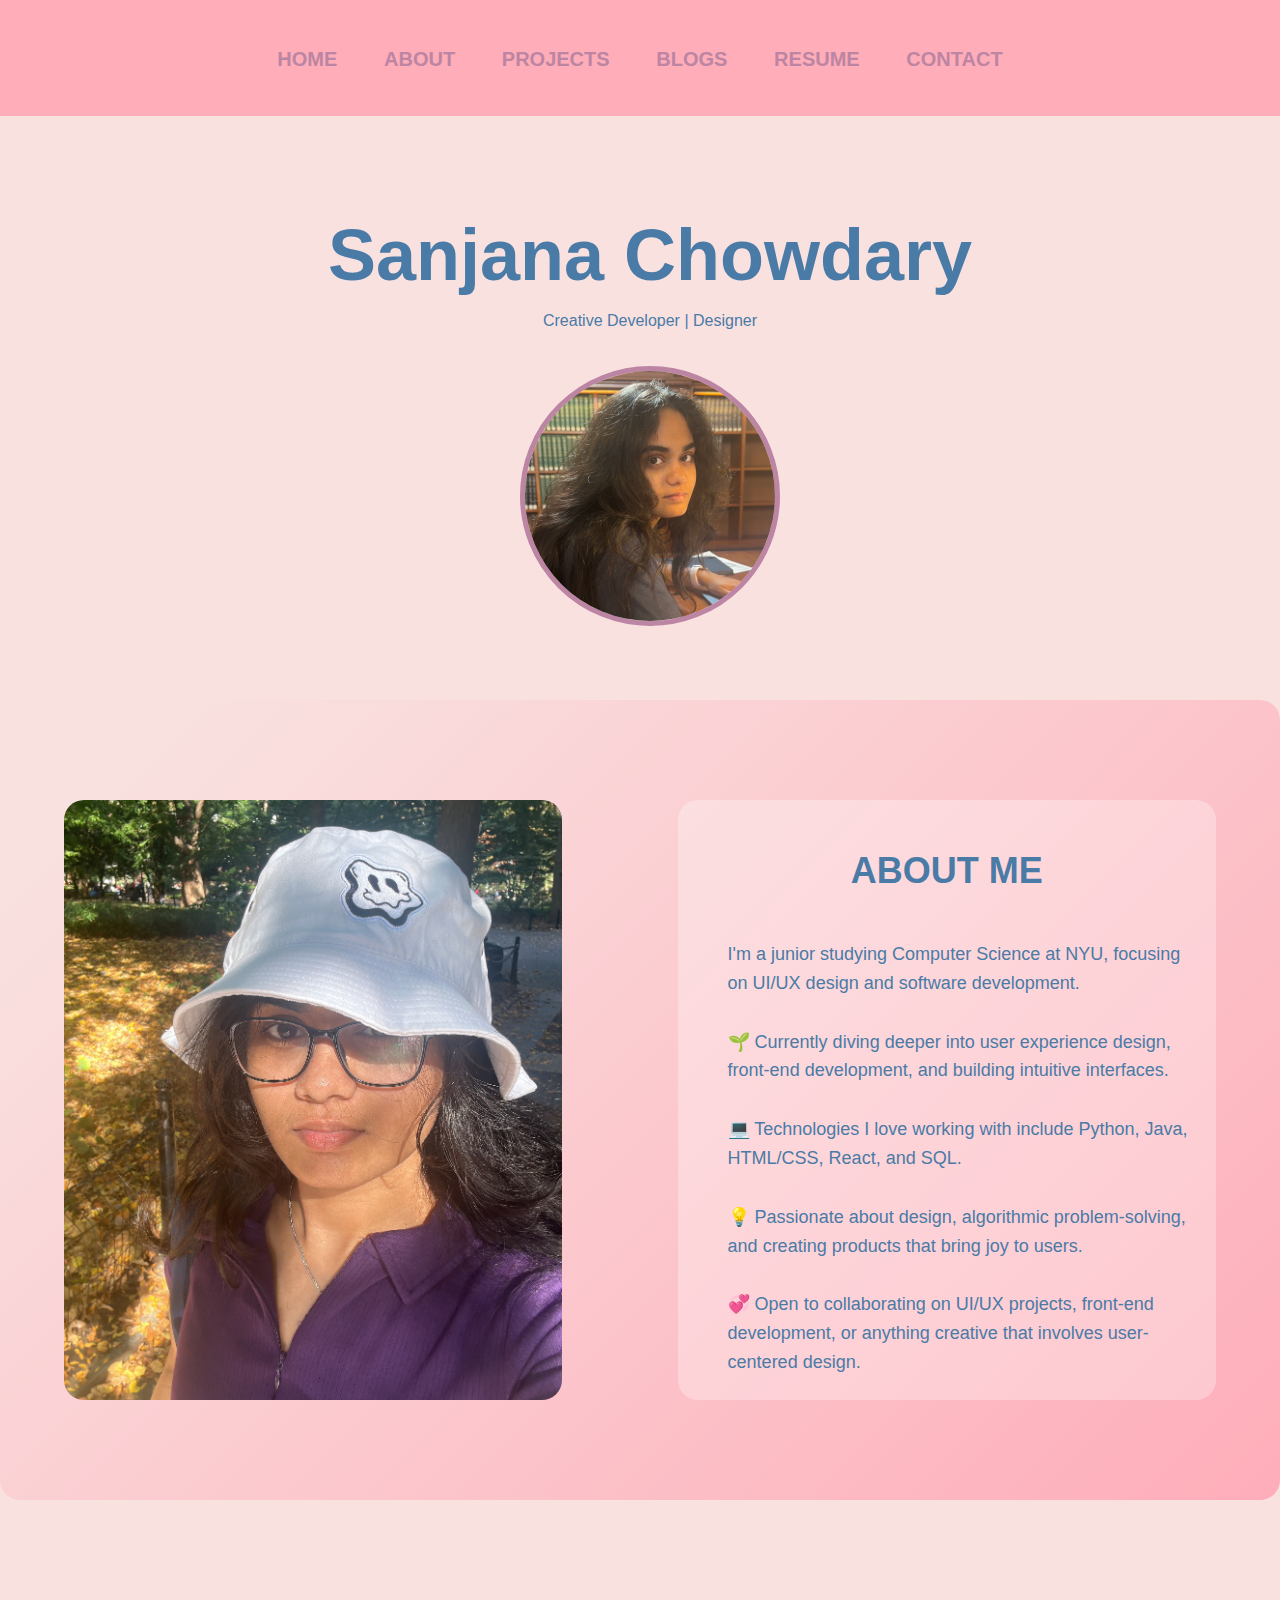
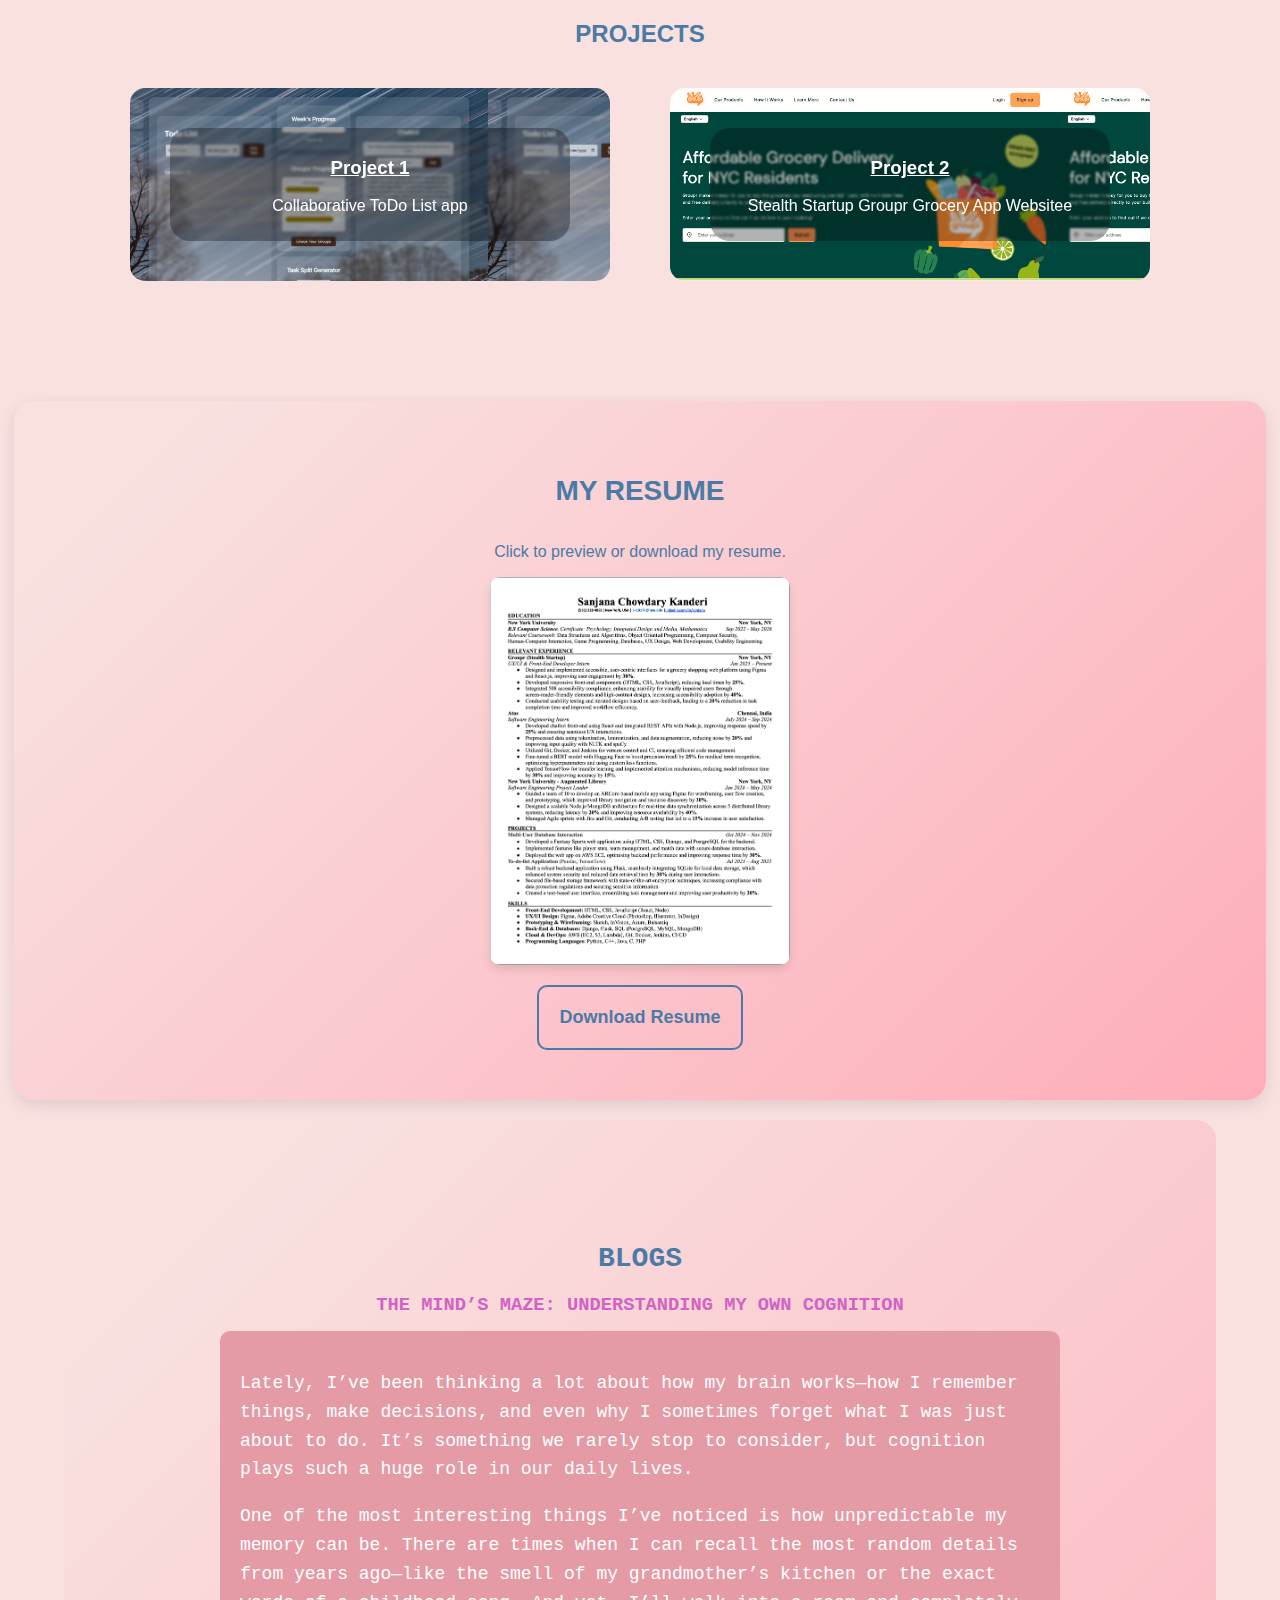
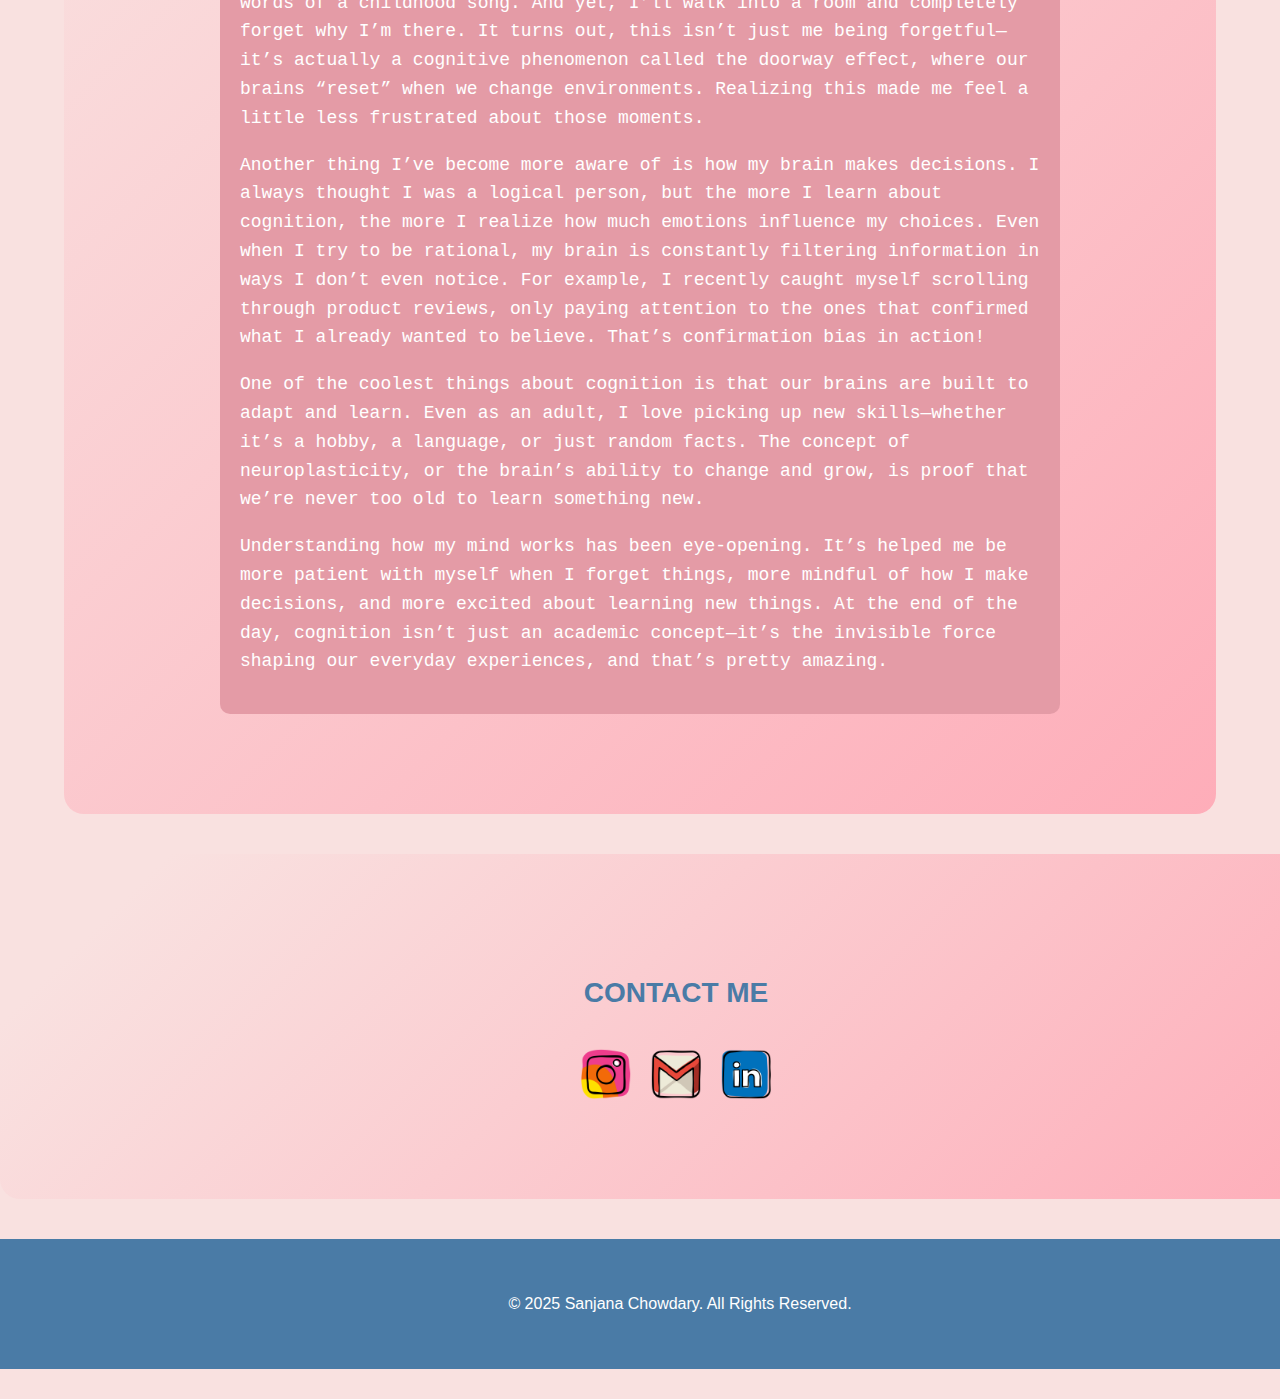
<file: index.html>
<!DOCTYPE html>
<html lang="en">
<head>
    <title>Portfolio</title>
    <link rel="stylesheet" href="styles.css">
</head>
<body>
    <header>
        <nav>
            <ul>
                <li><a href="#home">Home</a></li>
                <li><a href="#about">About</a></li>
                <li><a href="#projects">Projects</a></li>
                <li><a href="#blogs">Blogs</a></li>
                <li><a href="#resume">Resume</a></li>
                <li><a href="#contact">Contact</a></li>
            </ul>
        </nav>
    </header>
    
    <section id="home">
        <h1>Sanjana Chowdary</h1>
        <p>Creative Developer | Designer</p>
        <img src="assets/saj2.png" alt="My Photo">
    </section>
    
    <section id="about">
        <div class="left">
            <img src="assets/saj.jpeg" alt="Sanjana Chowdary">
        </div>
        <div class="right">
            <h2>About Me</h2>
            <p>I'm a junior studying Computer Science at NYU, focusing on UI/UX design and software development.</p>
            <p>🌱 Currently diving deeper into user experience design, front-end development, and building intuitive interfaces.</p>
            <p>💻 Technologies I love working with include Python, Java, HTML/CSS, React, and SQL.</p>
            <p>💡 Passionate about design, algorithmic problem-solving, and creating products that bring joy to users.</p>
            <p>💞️ Open to collaborating on UI/UX projects, front-end development, or anything creative that involves user-centered design.</p>
            <p>🌿 Love growing plants, and my heart sinks a little if they don’t make it 😢.</p>
            <p>🌅 Absolutely adore going on sunset walks—it’s my favorite way to unwind after a busy day.</p>
            <p>🎨 In my free time, I enjoy exploring the world of UI/UX design, experimenting with new layouts, and creating engaging digital experiences.</p>
            <p>📫 Feel free to reach out to me on GitHub or via LinkedIn if you'd like to collaborate or chat about design!</p>
        </div>
    </section>
    
    <section id="projects">
        <h2>Projects</h2>
        <div class="project-list">
            <div class="project" id="project1">
                <div class="projecttext">
                <a href = "http://ec2-3-145-91-91.us-east-2.compute.amazonaws.com/"><h3>Project 1</h3></a>
                <p>Collaborative ToDo List app</p>
                </div>  
            </div>
            <div class="project" id = "project2">
                <div class="projecttext">
                <a href = "https://grouprr.myshopify.com/?_ab=0&_fd=0&_sc=1"><h3>Project 2</h3></a>
                <p>Stealth Startup Groupr Grocery App Websitee</p>
                </div>
            </div>
        </div>
    </section>

    <section id="resume">
        <h2>My Resume</h2>
        <p>Click to preview or download my resume.</p>
        <img src="assets/resume.png" alt="Resume Preview" class="resume-preview" onclick="openModal()">
        <a href="assets/resume.pdf" download class="resume-button">Download Resume</a>
        <div id="resume-modal" class="modal" onclick="closeModal()">
            <img src="assets/resume.png" class="modal-content" alt="Full Resume">
        </div>
    </section>
    
    <section id="blogs">
        <h2>Blogs</h2>
        <h3>The Mind’s Maze: Understanding My Own Cognition</h3>
        <div class="sample-text">
            <p>Lately, I’ve been thinking a lot about how my brain works—how I remember things, make decisions, and even why I sometimes forget what I was just about to do. It’s something we rarely stop to consider, but cognition plays such a huge role in our daily lives.</p>
    
            <p>One of the most interesting things I’ve noticed is how unpredictable my memory can be. There are times when I can recall the most random details from years ago—like the smell of my grandmother’s kitchen or the exact words of a childhood song. And yet, I’ll walk into a room and completely forget why I’m there. It turns out, this isn’t just me being forgetful—it’s actually a cognitive phenomenon called the doorway effect, where our brains “reset” when we change environments. Realizing this made me feel a little less frustrated about those moments.</p>
    
            <p>Another thing I’ve become more aware of is how my brain makes decisions. I always thought I was a logical person, but the more I learn about cognition, the more I realize how much emotions influence my choices. Even when I try to be rational, my brain is constantly filtering information in ways I don’t even notice. For example, I recently caught myself scrolling through product reviews, only paying attention to the ones that confirmed what I already wanted to believe. That’s confirmation bias in action!</p>
    
            <p>One of the coolest things about cognition is that our brains are built to adapt and learn. Even as an adult, I love picking up new skills—whether it’s a hobby, a language, or just random facts. The concept of neuroplasticity, or the brain’s ability to change and grow, is proof that we’re never too old to learn something new.</p>
    
            <p>Understanding how my mind works has been eye-opening. It’s helped me be more patient with myself when I forget things, more mindful of how I make decisions, and more excited about learning new things. At the end of the day, cognition isn’t just an academic concept—it’s the invisible force shaping our everyday experiences, and that’s pretty amazing.</p>
        </div>
    </section>
    
    
    
    <section id="contact">
        <h2>Contact Me</h2>
        <div class="contact-icons">
            <a href="https://www.instagram.com/lillillinu/" target="_blank">
                <img src="assets/instagram.png" alt="Instagram">
            </a>
            <a href="dunno how to do this yet">
                <img src="assets/gmail.png" alt="Email">
            </a>
            <a href="https://www.linkedin.com/in/sanjana-chowdary/" target="_blank">
                <img src="assets/linkedin.png" alt="LinkedIn">
            </a>
        </div>
    </section>
    
    <footer>
        <p>&copy; 2025 Sanjana Chowdary. All Rights Reserved.</p>
    </footer>
</body>
</html>

<script>
    function openModal() {
        document.getElementById("resume-modal").style.display = "flex";
    }

    function closeModal() {
        document.getElementById("resume-modal").style.display = "none";
    }
</script>

<script>
    window.onload = function () {
        document.getElementById("resume-modal").style.display = "none";
    };
</script>
</file>
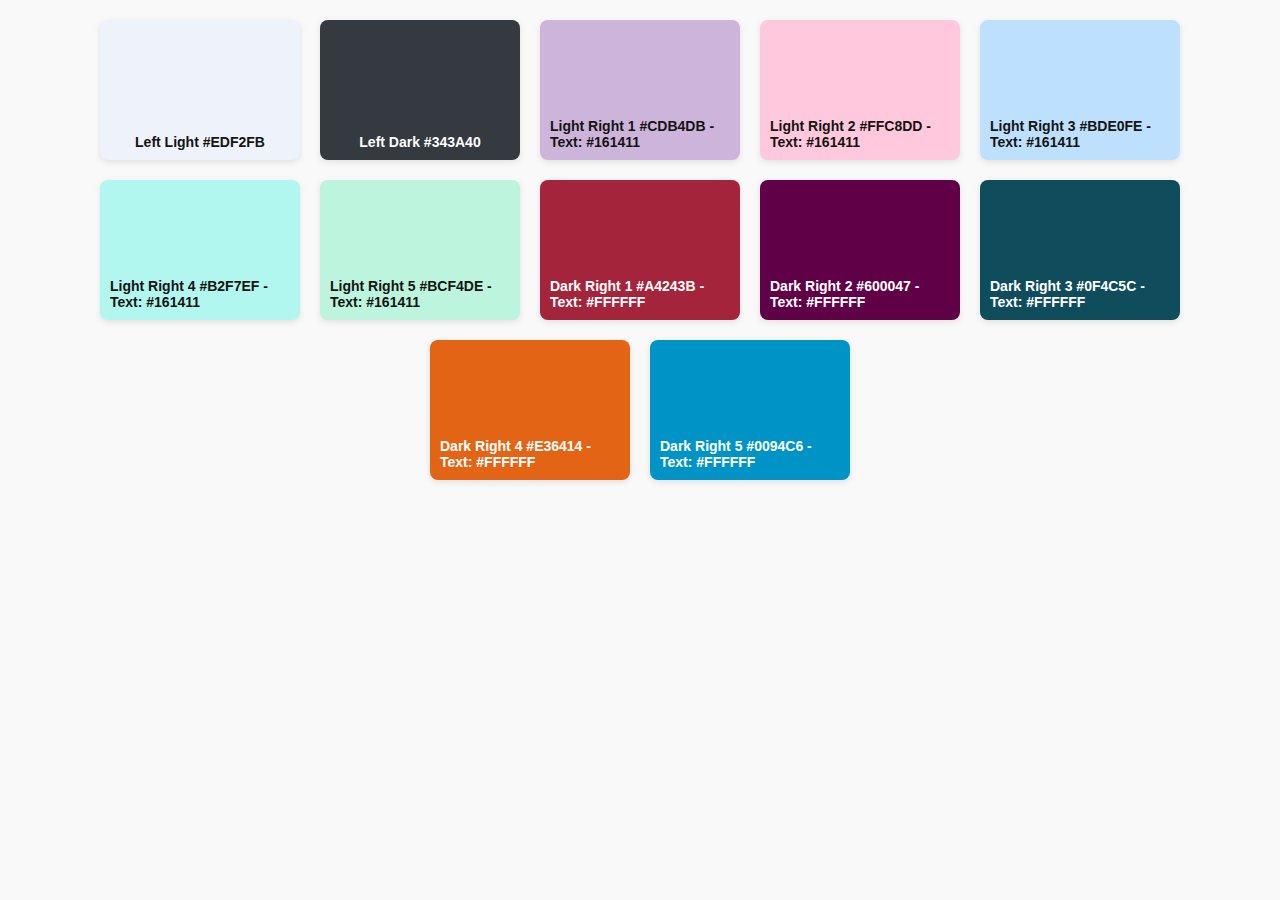
<file: color-palette.html>
<!DOCTYPE html>
<html lang="en">
<head>
  <meta charset="UTF-8">
  <title>Sanjana Color Palette</title>
  <style>
    body {
      font-family: sans-serif;
      margin: 0;
      padding: 20px;
      background: #f9f9f9;
      display: flex;
      flex-wrap: wrap;
      gap: 20px;
      justify-content: center;
    }

    .color-box {
      width: 180px;
      height: 120px;
      display: flex;
      align-items: flex-end;
      justify-content: center;
      color: #161411;
      padding: 10px;
      font-size: 14px;
      font-weight: bold;
      border-radius: 8px;
      box-shadow: 0 2px 6px rgba(0,0,0,0.1);
    }

    .left-light { background-color: #EDF2FB; }
    .left-dark { background-color: #343A40; color: #fff; }
  </style>
</head>
<body>
  <div class="color-box left-light">Left Light #EDF2FB </div>
  <div class="color-box left-dark">Left Dark #343A40</div>

  <div class="color-box" style="background-color: #CDB4DB; color: #161411;">Light Right 1 #CDB4DB - Text: #161411</div>
  <div class="color-box" style="background-color: #FFC8DD; color: #161411;">Light Right 2 #FFC8DD - Text: #161411</div>
  <div class="color-box" style="background-color: #BDE0FE; color: #161411;">Light Right 3 #BDE0FE - Text: #161411</div>
  <div class="color-box" style="background-color: #B2F7EF; color: #161411;">Light Right 4 #B2F7EF - Text: #161411</div>
  <div class="color-box" style="background-color: #BCF4DE; color: #161411;">Light Right 5 #BCF4DE - Text: #161411</div>
  <div class="color-box" style="background-color: #A4243B; color: #ffffff;">Dark Right 1 #A4243B - Text: #FFFFFF</div>
  <div class="color-box" style="background-color: #600047; color: #ffffff;">Dark Right 2 #600047 - Text: #FFFFFF</div>
  <div class="color-box" style="background-color: #0F4C5C; color: #ffffff;">Dark Right 3 #0F4C5C - Text: #FFFFFF</div>
  <div class="color-box" style="background-color: #E36414; color: #ffffff;">Dark Right 4 #E36414 - Text: #FFFFFF</div>
  <div class="color-box" style="background-color: #0094C6; color: #ffffff;">Dark Right 5 #0094C6 - Text: #FFFFFF</div>

</body>
</html>
</file>
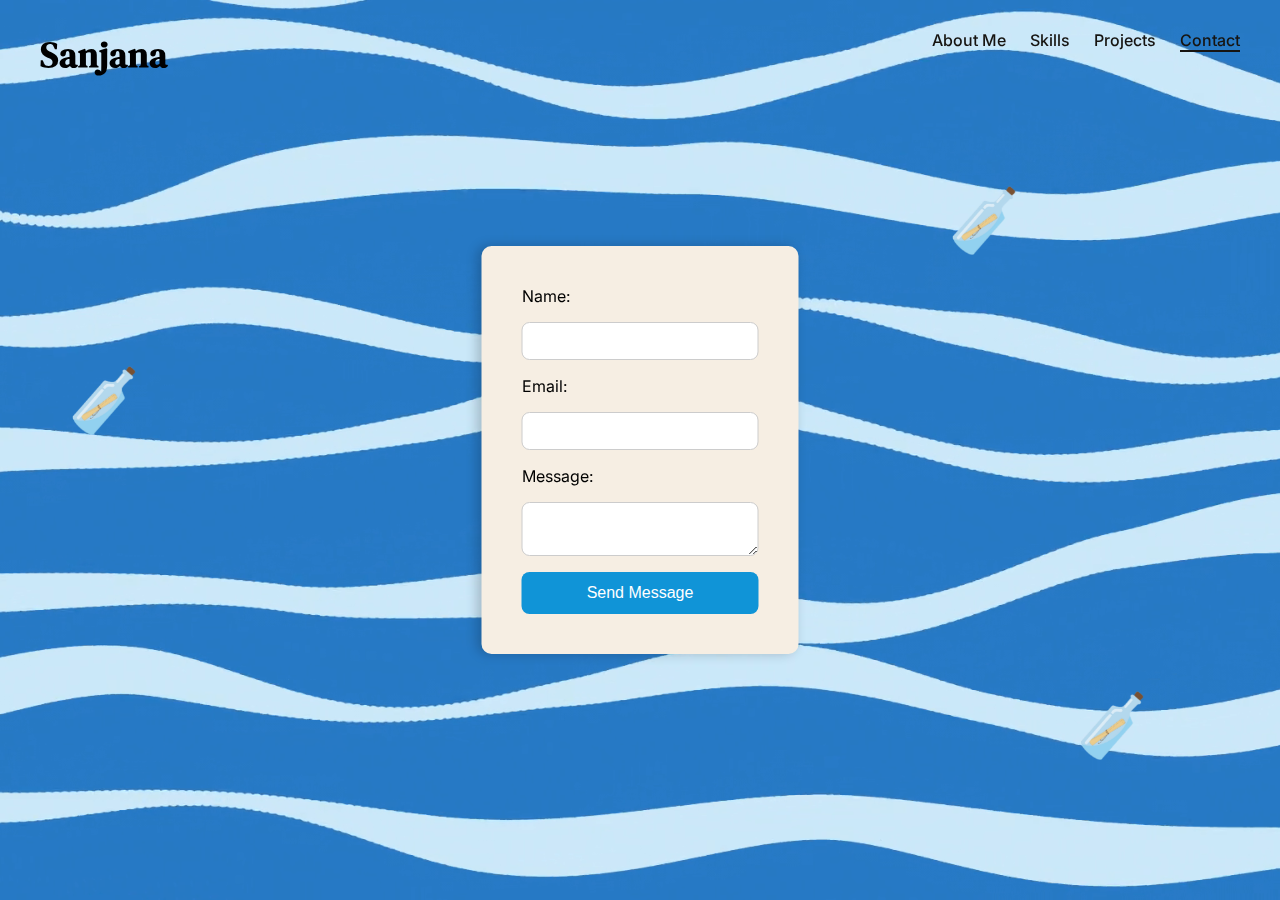
<file: contact.html>
<!DOCTYPE html>
<html lang="en">
<head>
  <meta charset="UTF-8" />
  <meta name="viewport" content="width=device-width, initial-scale=1.0" />
  <title>Skills</title>
  <link href="https://fonts.googleapis.com/css2?family=Inter:wght@400;500;600&family=Dancing+Script:wght@600&display=swap" rel="stylesheet">
  <link rel="stylesheet" href="contact.css" />

  <link rel="preconnect" href="https://fonts.googleapis.com">
  <link rel="preconnect" href="https://fonts.gstatic.com" crossorigin>
  <link href="https://fonts.googleapis.com/css2?family=DM+Serif+Text:ital@0;1&display=swap" rel="stylesheet">
</head>
<body class="contact-page">
  <video autoplay muted loop id="bg-video">
    <source src="assets/waves.mp4" type="video/mp4" />
    Your browser does not support the video tag.
  </video>
  <img src="assets/bottle.png" alt="Bottle" class="bottle bottle1">
  <img src="assets/bottle.png" alt="Bottle" class="bottle bottle2">
  <img src="assets/bottle.png" alt="Bottle" class="bottle bottle3">
  <a href="index.html" class="logo">Sanjana</a>
  <nav class="top-nav">
    <a href="about.html">About Me</a>
    <a href="skills.html">Skills</a>
    <a href="projects.html">Projects</a>
    <a href="contact.html" class="active">Contact</a>
  </nav>

  <div class="contact-form-container">
    <form action="https://formspree.io/f/meogewel" method="POST">
      <label for="name">Name:</label>
      <input type="text" id="name" name="name" required />

      <label for="email">Email:</label>
      <input type="email" id="email" name="email" required />

      <label for="message">Message:</label>
      <textarea id="message" name="message" required></textarea>

      <button type="submit">Send Message</button>
    </form>
  </div>
</body>
</html>
</file>
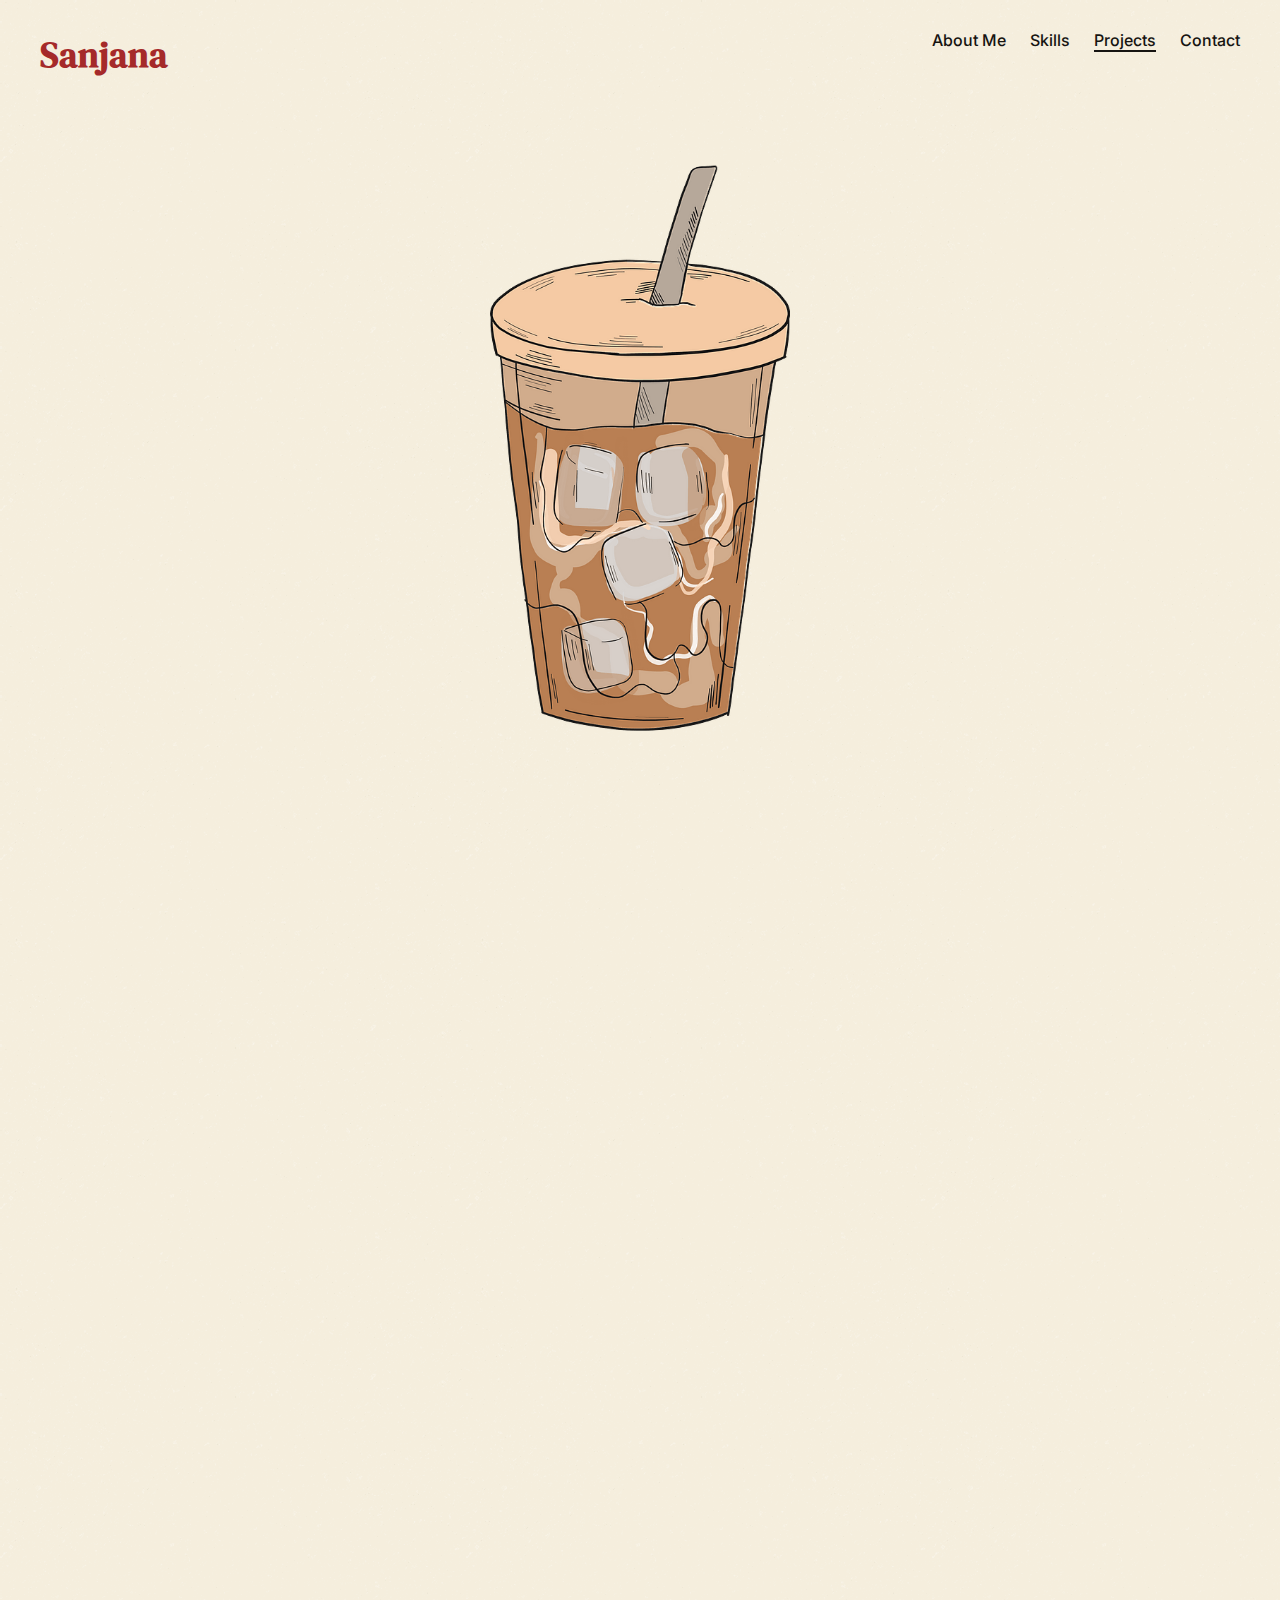
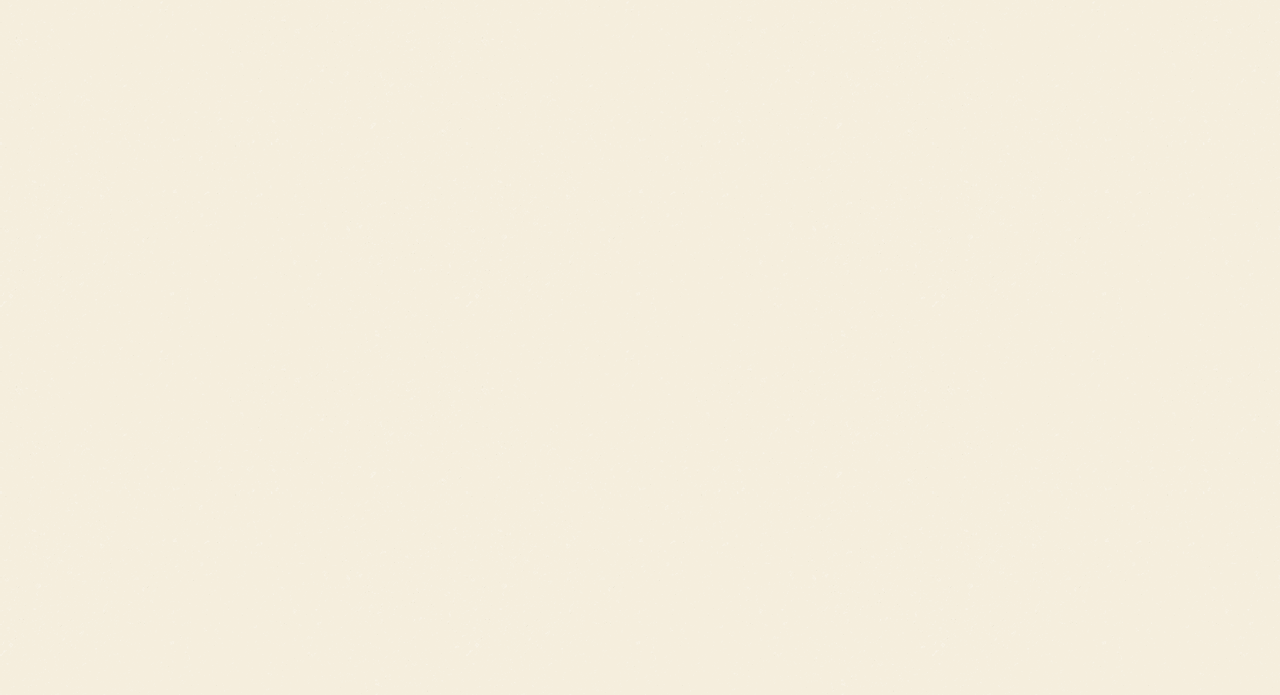
<file: projects.html>
<!DOCTYPE html>
<html lang="en">
<head>
  <meta charset="UTF-8" />
  <meta name="viewport" content="width=device-width, initial-scale=1.0" />
  <title>Skills</title>
  <link href="https://fonts.googleapis.com/css2?family=Inter:wght@400;500;600&family=Dancing+Script:wght@600&display=swap" rel="stylesheet">
  <link rel="stylesheet" href="projects.css" />

  <link rel="preconnect" href="https://fonts.googleapis.com">
  <link rel="preconnect" href="https://fonts.gstatic.com" crossorigin>
  <link href="https://fonts.googleapis.com/css2?family=DM+Serif+Text:ital@0;1&display=swap" rel="stylesheet">
</head>
<body>
  <a href="index.html" class="logo">Sanjana</a>

  <nav class="top-nav">
      <a href="about.html">About Me</a>
      <a href="skills.html">Skills</a>
      <a href="projects.html" class="active">Projects</a>
      <a href="contact.html">Contact</a>
  </nav>

  <div class="coffee-cup-container">
    <img src="./assets/coffee.png" alt="Coffee Cup" id="coffee-cup">
  </div>

  <div class="spill-area hidden">
    <div class="hint-text">
      click on spill to unspill or click an ice cube to explore!
    </div>
    <img src="./assets/spill.png" alt="Coffee Spill" id="spill" class="spill-img">
    <div class="ice-cubes">
      <img src="./assets/iceCube.png" class="ice-cube one" alt="Ice Cube 1"
           data-title="Groupr"
           data-text="<h4>Overview</h4>
          <p>I interned at Groupr, a grocery delivery company that helps people in public housing get affordable groceries once a month. I worked on the frontend, building parts of the website that people actually use — like the sign-up forms, success messages, check-in tools, and account creation flow.</p>
          <h4>Tech Stack</h4>
          <p>The website is built on Shopify, so I used Liquid, HTML, CSS, and JavaScript to bring the designs to life. I turned Figma mockups into real pages that work well on phones and laptops.</p>
          <h4>Interactive Experiences</h4>
          <p>One of my favorite things I made was the animated sign-up process — depending on where someone lives, they see different screens. I also built a tool that lets staff and neighbors check in when they come to pick up groceries in bulk.</p>
          <h4>UI and Visual Polish</h4>
          <p>I got to do a lot of creative stuff too — like making buttons pop, adding scroll animations, building dark mode, and keeping everything looking smooth and clean.</p>
          <h4>Shipping & Impact</h4>
          <p>We tested things fast, fixed bugs quickly, and shipped real features that people use. I also helped with a referral system that gives people rewards when they invite their friends.</p>
          <h4>What I Learned</h4>
          <p>This was one of the first times I saw how design and development work together in the real world. It made me care a lot more about how things feel — not just how they work. Groupr taught me how to build with empathy and think about the people on the other side of the screen.</p>"
           data-video="./assets/groupr.mp4">

      <img src="./assets/iceCube.png" class="ice-cube two" alt="Ice Cube 2"
           data-title="To-Do List App"
           data-text="<h4>What It Is</h4>
          <p>This project is a simple but powerful to-do list app that I built to practice backend skills. I used Python's Flask framework and an SQLite database to store tasks safely and reliably. Even though the app is minimal on the outside, a lot happens behind the scenes — it uses secure file storage, clean backend architecture, and a simple command-line interface for task management.</p>

          <h4>How It Works</h4>
          <p>The app lets users create new tasks, view their full task list, and delete completed ones easily. It's fast, lightweight, and feels smooth to use without unnecessary clutter.</p>

          <h4>Extra Features</h4>
          <p>I also explored extensions like smart task reminders, where the app could learn user behavior using libraries like Pandas and TensorFlow, and suggest what tasks to prioritize.</p>

          <h4>What I Learned</h4>
          <p>This project helped me understand how backend systems manage and secure data while delivering quick, responsive experiences. I learned how to design simple yet reliable backend flows and realized the importance of organizing backend logic cleanly — even for small tools. It also gave me ideas for how even basic utilities can be made smarter over time.</p>"
           data-video="./assets/augmentedLibrary.mp4">

      <img src="./assets/iceCube.png" class="ice-cube three" alt="Ice Cube 3"
           data-title="Augmented Library"
           data-text="<h4>What It Is</h4>
          <p>The Augmented Library project is an interactive web experience I built to make exploring digital books more fun and visual. The idea was to move away from basic text lists and create a more engaging way to browse a library, where users could visually select books based on categories, covers, or themes.</p>

          <h4>How It's Built</h4>
          <p>I used HTML, CSS Grid, and JavaScript to make it dynamic and responsive. Each book is styled as a clickable card, and the layout changes based on what the user picks. It works great on both phones and desktops.</p>

          <h4>Interactive Features</h4>
          <p>I added hover animations, scroll effects, and real-time search filtering to make the experience feel smooth and immersive. It's meant to feel like you're walking through actual shelves, not just clicking links.</p>

          <h4>What I Learned</h4>
          <p>This project helped me practice building user-friendly interfaces with clean front-end logic. It also gave me new ideas — like using 3D models or audio snippets, or maybe even AR someday — to take interactive libraries even further.</p>"
           data-video="./assets/augmentedLibrary.mp4">
    </div>
  </div>
</div>
  <div class="project-overlay hidden">
    <img id="activeCube" src="./assets/iceCube.png" class="ice-cube overlay-close" alt="Back">
    <div class="project-text">
      <h2 class="project-title" id="projectTitle"></h2>
      <p class="project-description" id="projectText"></p>
    </div>
    <div class="project-media">
      <video id="projectVideo" autoplay loop muted>
        <source src="" type="video/mp4">
        Your browser does not support the video tag.
      </video>
      <p class="overlay-hint">click on the ice cube to go back to the spill</p>
    </div>
  </div>
  <script src="projects.js"></script>
</body>
</html>
</file>
<file: styles.css>
body {
    font-family: 'SF UI Display', sans-serif;
    margin: 0;
    padding: 0;
    background-color: #f9e1e0;
    color: #4a7ba6;
    overflow-x: hidden; 
}

header {
    background: #feadb9;
    padding: 20px;
    text-align: center;
    font-size: 24px;
    font-weight: bold;
    text-transform: uppercase;
    color: #ffffff;
}

nav ul {
    padding: 0;
    text-align: center;
}

nav ul li {
    display: inline;
    margin: 0 20px;
}

nav ul li a {
    color: #bc85a3;
    text-decoration: none;
    font-size: 20px;
    font-weight: 600;
}

nav ul li a:hover {
    color: #4a7ba6;
}

nav ul li:hover::after {
    width: 100%;
}

.text-content {
    max-width: 50%;
    text-align: left;
}

.image-content img {
    width: 100%;
    max-width: 400px;
    border-radius: 20px;
}

#home {
    background: #f9e1e0;
    padding: 50px;
    max-width: 1200px;
    margin: auto;
    margin-bottom: 20px;;
}

#home h1 {
    font-size: 72px;
    font-weight: 700;
    color: #4a7ba6;
    text-transform: none;
    margin-bottom: 10px;
}

#home img {
    width: 250px;
    height: 250px;
    border-radius: 50%;
    border: 5px solid #bc85a3;
    margin-top: 20px;
}

h1, h2 {
    color: #4a7ba6;
    font-weight: 700;
    text-transform: uppercase;
}

.project-list {
    display: flex;
    justify-content: center;
    flex-wrap: wrap;
    gap: 20px;
}

.project {
    background: #bc85a3;
    padding: 40px;
    margin: 20px;
    border-radius: 15px;
    width: 100%;
    max-width: 400px;
    color: white;
    text-align: center;
    font-weight: 500;
}
.project#project1 {
    background-image: url('/assets/todo.png');
    background-size: contain;
}
.project#project2 {
    background-image: url('/assets/groupr.png');
    background-size: contain;

}

a {
    color: white;
    text-decoration: underline;
}
.projecttext{
    background: rgba(0, 0, 0, 0.3);
    border-radius: 20px;
    padding: 10px;
    backdrop-filter: blur(1px);
}


section {
    padding: 100px 0%;
    text-align: center;
    width: 100%;
    margin: auto;
}

.container {
    display: flex;
    align-items: center;
    justify-content: center;
    gap: 40px;
    flex-wrap: wrap;
    max-width: 1000px;
    margin: auto;
}

#about {
    display: flex;
    align-items: stretch; 
    justify-content: center;
    flex-wrap: nowrap;
    width: 90%;
    margin: auto;
    padding: 100px 5%;
    background: linear-gradient(135deg, #f9e1e0 10%, #feadb9 100%);
    border-radius: 20px;
    position: relative;
    overflow: hidden;
    gap: 10%;
}

#about .left, #about .right {
    flex: 1;
    max-width: 50%;
    display: flex;
    align-items: center;
    justify-content: center;
    height: 100%;
}

#about .left img {
    width: 100%;
    height: 100%;
    max-height: 600px;;
    object-fit: cover;
    border-radius: 20px;
}

#about .right {
    height: 100%;
    max-height: 560px; 
    overflow-y: auto; 
    padding: 20px;
    background: rgba(255, 255, 255, 0.3);
    border-radius: 20px;
    text-align: left;
    display: flex;
    flex-direction: column;
    justify-content: flex-start;
}

#about h2 {
    font-size: 36px;
    font-weight: 800;
    color: #4a7ba6;
}

#about p {
    font-size: 18px;
    font-weight: 500;
    margin-bottom: 12px;
    position: relative;
    padding-left: 30px;
    line-height: 1.6;
    color: #4a7ba6;
}

#about p::before {
    position: absolute;
    left: 0;
    font-size: 20px;
}

#about p:hover {
    transform: scale(1.05);
    transition: 0.3s;
}

#resume {
    display: flex;
    flex-direction: column;
    align-items: center;
    justify-content: center;
    text-align: center;
    padding: 50px;
    width: 90%;
    background: linear-gradient(135deg, #f9e1e0 10%, #feadb9 100%);
    border-radius: 20px;
    box-shadow: 0 5px 15px rgba(0, 0, 0, 0.1);
}

#resume h2 {
    font-size: 28px;
    font-weight: 700;
    color: #4a7ba6;
    text-transform: uppercase;
    margin-bottom: 20px;
}

#resume .resume-preview {
    width: 300px;
    cursor: pointer;
    border-radius: 10px;
    box-shadow: 0 5px 10px rgba(0, 0, 0, 0.1);
    transition: transform 0.3s ease-in-out;
    margin-bottom: 20px;
}

#resume .resume-preview:hover {
    transform: scale(1.05);
}

.resume-button {
    display: inline-block;
    border: 2px solid #4a7ba6;
    color: #4a7ba6;
    padding: 20px;
    font-size: 18px;
    font-weight: 600;
    border-radius: 10px;
    text-decoration: none;
    transition: 0.3s;
    background: transparent;
}

.resume-button:hover {
    background: #4a7ba6;
    color: white;
}

.modal {
    display: none;
    position: fixed;
    z-index: 1000;
    left: 0;
    top: 0;
    width: 100%;
    height: 100%;
    background-color: rgba(180, 215, 226, 0.593);
    display: flex;
    align-items: center;
    justify-content: center;
}

.modal-content {
    max-width: 90%;
    max-height: 90%;
    border-radius: 10px;
}


#blogs {
    background: linear-gradient(135deg, #f9e1e0 10%, #feadb9 100%);;
    color: #FFFFFF; 
    font-family: 'JetBrains Mono', monospace; 
    width: 90%;
    margin-top: 20px;;
    border-radius: 20px;
    text-align: center;
}

#blogs h2 {
    font-size: 28px;
    font-weight: 700;
    margin-bottom: 20px;
    text-transform: uppercase;
    color: #4a7ba6;
}

#blogs h3 {
    font-size: px;
    font-weight: 700;
    margin-bottom: 15px;
    text-transform: uppercase;
    color: #d263c3;
}

#blogs .sample-text {
    font-size: 18px;
    line-height: 1.6;
    max-width: 800px;
    margin: auto;
    padding: 20px;
    border-radius: 10px;
    background: #e49ba6;
    color: #FFFFFF;
    text-align: left;
}

#contact {
    display: flex;
    flex-direction: column;
    align-items: center;
    justify-content: center;
    text-align: center;
    width: 90%; 
    margin: auto;
    padding: 100px;
    background: linear-gradient(135deg, #f9e1e0 10%, #feadb9 100%);
    border-radius: 20px;
    margin-top: 40px;
    margin-bottom: 40px;
}

#contact h2 {
    font-size: 28px;
    font-weight: 700;
    color: #4a7ba6;
    text-transform: uppercase;
    margin-bottom: 20px;
}

.contact-icons {
    display: flex;
    justify-content: center;
    gap: 20px;
    margin-top: 20px;
}

.contact-icons a {
    display: inline-block;
    width: 50px;
    height: 50px;
    transition: transform 0.3s ease-in-out;
}

.contact-icons a img {
    width: 100%;
    height: 100%;
    object-fit: contain;
}

.contact-icons a:hover {
    transform: scale(1.1);
}

footer {
    background: #4a7ba6;
    color: white;
    text-align: center;
    padding: 40px;
    font-size: 16px;
    width: 100%;
}
</file>
<file: contact.css>
body {
  margin: 0;
  padding: 0;
  font-family: 'Inter', sans-serif;
  background-image: none;
  background-size: cover;
  background-repeat: no-repeat;
  background-position: center;
}



html, body {
  overflow: hidden;

}
.logo {
  position: absolute;
  top: 30px;
  left: 40px;
  font-family: 'DM Serif Text', cursive;
  font-size: 36px;
  font-weight: 600;
  color: #000000;
  transition: color 0.3s ease;
  z-index: 10;
  cursor: pointer;
  text-decoration: none;
}

.logo:hover {
  color: #ff0101;
}

body.dark .logo {
  color: #FFC8DD;
}

.top-nav {
  position: absolute;
  top: 30px;
  right: 40px;
  font-family: 'Inter', sans-serif;
  display: flex;
  gap: 24px;
  z-index: 10;
}

.top-nav a {
  color: #161411;
  text-decoration: none;
  font-weight: 500;
  font-size: 16px;
  transition: border-bottom 0.2s ease;
  border-bottom: 2px solid transparent;
}

.top-nav a.active {
  border-bottom: 2px solid currentColor;
}

.top-nav a:hover {
  border-bottom: 2px solid currentColor;
}

body.dark .top-nav a {
  color: #ffffff;
}

.contact-form-container {
background-color: #f6eee3;
position: absolute;
top: 50%;
left: 50%;
transform: translate(-50%, -50%);
border-radius: 10px;
box-shadow: -4px 0 12px rgba(0, 0, 0, 0.2);
display: flex;
align-items: center;
justify-content: center;
z-index: 1;
padding: 40px;
}

.contact-form-container form {
display: flex;
flex-direction: column;
gap: 16px;
}

.contact-form-container input,
.contact-form-container textarea {
padding: 10px;
border: 1px solid #ccc;
border-radius: 8px;
font-family: 'Inter', sans-serif;
}

.contact-form-container button {
background-color: #1094d7;
color: white;
border: none;
padding: 12px;
border-radius: 8px;
cursor: pointer;
font-size: 16px;
transition: background-color 0.3s ease;
}

.contact-form-container button:hover {
background-color: #67c8f8;
}

#bg-video {
position: fixed;
top: 0;
left: 0;
width: 100vw;
height: 100vh;
object-fit: cover;
z-index: -1;
}

.bottle {
position: absolute;
width: 80px;


}

.bottle1 {
top: 40%;
left: 5%;
animation: float 3s ease-in-out infinite;
}

.bottle2 {
bottom: 15%;
right: 10%;
animation: float2 3.5s ease-in-out infinite;
}

.bottle3 {
top: 20%;
right: 20%;
animation: float3 4s ease-in-out infinite;
}

@keyframes float {
0%, 100% {
  transform: translateY(10px);
}
50% {
  transform: translateY(-10px);
}
}

@keyframes float2 {
0%, 100% {
  transform: translateY(10px) rotate(-20deg);
}
50% {
  transform: translateY(-10px) rotate(-40deg);
}
}

@keyframes float3 {
0%, 100% {
  transform: translateY(10px) rotate(10deg);
}
50% {
  transform: translateY(-10px) rotate(20deg);
}
}
</file>
<file: projects.css>
body {
  margin: 0;
  padding: 0;
  font-family: 'Inter', sans-serif;
  background-color: #f5eedd;
  background-image: url('assets/yellow.png');
}

html, body {
  overflow-x: hidden;
  overflow-y: auto;
}
.logo {
  position: absolute;
  top: 30px;
  left: 40px;
  font-family: 'DM Serif Text', cursive;
  font-size: 36px;
  font-weight: 600;
  color: brown;
  transition: color 0.3s ease;
  z-index: 10;
  cursor: pointer;
  text-decoration: none;
}

.logo:hover {
  color: #0199ff;
}

body.dark .logo {
  color: #FFC8DD;
}

.top-nav {
  position: absolute;
  top: 30px;
  right: 40px;
  font-family: 'Inter', sans-serif;
  display: flex;
  gap: 24px;
  z-index: 10;
}

.top-nav a {
  color: #161411;
  text-decoration: none;
  font-weight: 500;
  font-size: 16px;
  transition: border-bottom 0.2s ease;
  border-bottom: 2px solid transparent;
}

.top-nav a.active {
  border-bottom: 2px solid currentColor;
}

.top-nav a:hover {
  border-bottom: 2px solid currentColor;
}

body.dark .top-nav a {
  color: #ffffff;
}

.coffee-cup-container {
position: absolute;
top: 50%;
left: 50%;
transform: translate(-50%, -50%);
width: 300px;
transition: transform 0.5s ease;
z-index: 5;
cursor: pointer;
}

.coffee-cup-container.fade-out {
animation: fadeUp 1s forwards ease-in-out;
}

.coffee-cup-container img {
width: 100%;
height: auto;
}

.coffee-cup-container:hover {
transform: translate(-50%, -50%) rotate(8deg) scale(1.05);
}

.spill-area {
position: absolute;
top: 50%;
left: 50%;
transform: translate(-50%, -50%);
width: 1050px;
transition: transform 0.5s ease;
z-index: 5;
cursor: pointer;
animation: none;
transform-origin: center;
opacity: -0.3;
}

.spill-area.hidden {
opacity: 0;
transform: translate(50%, 100%) scale(0.5);
pointer-events: none;
}

.spill-area.show {
animation: slideIn 1s forwards ease-in-out, spillFloat 6s ease-in-out 1s infinite;
}


.spill-img {
width: 100%;
height: auto;
}

@keyframes fadeUp {
0% {
  opacity: 1;
  transform: translate(-50%, -50%) rotate(0deg) scale(1);
}
100% {
  opacity: 0;
  transform: translate(-50%, -150%) rotate(-10deg) scale(0.8);
}
}

@keyframes slideIn {
0% {
  opacity: 0;
  transform: translate(-50%, 100%) scale(0.5);
}
50% {
  opacity: 0.5;
  transform: translate(-50%, 25%) scale(0.75);
}
100% {
  opacity: 1;
  transform: translate(-50%, -50%) scale(1);
}
}

@keyframes slideOut {
0% {
  opacity: 1;
  transform: translate(-50%, -50%) scale(1);
}
50% {
  opacity: 0.5;
  transform: translate(-50%, 25%) scale(0.75);
}
100% {
  opacity: 0;
  transform: translate(-50%, 100%) scale(0.5);
}
}

@keyframes fadeDown {
0% {
  opacity: 0;
  transform: translate(-50%, -150%) rotate(-10deg) scale(0.8);
}
100% {
  opacity: 1;
  transform: translate(-50%, -50%) rotate(0deg) scale(1);
}
}

.spill-area.slide-out {
animation: slideOut 1s forwards ease-in-out;
}

.coffee-cup-container.fade-down {
animation: fadeDown 1s forwards ease-in-out;
}

.ice-cubes {
position: absolute;
top: 50%;
left: 50%;
transform: translate(-50%, -50%);
width: 850px;
height: 600px;
z-index: 6;
}

.ice-cube {
position: absolute;
width: 80px;
height: auto;
object-fit: contain;
cursor: pointer;
animation: float 4s ease-in-out infinite;
filter: drop-shadow(0 0 12px rgba(255, 255, 255, 0.9));
}

.ice-cube:hover {
animation: floatSpin 4s linear infinite;
filter: drop-shadow(0 0 18px rgba(255, 255, 255, 1));
transition: transform 0.4s ease, filter 0.4s ease;
}

.one {
top: 50%;
left: 30%;
transform: translate(-50%, -50%);
}

.two {
top: 60%;
left: 70%;
transform: translate(-50%, -50%);
}

.three {
top: 70%;
left: 50%;
transform: translate(-50%, -50%);
}

@keyframes float {
0% {
  transform: translate(-50%, -50%) translateY(0px);
}
50% {
  transform: translate(-50%, -50%) translateY(-10px);
}
100% {
  transform: translate(-50%, -50%) translateY(0px);
}
}

@keyframes spillFloat {
0% {
  transform: translate(-50%, -50%) scale(1);
}
50% {
  transform: translate(-50%, -52%) scale(1.02);
}
100% {
  transform: translate(-50%, -50%) scale(1);
}
}

.hint-text {
position: absolute;
top: 74%;
left: 80%;
transform: translateX(-50%);
font-family: 'DM Serif Text', cursive;
font-weight: 600;
font-size: 21px;
color: #161411;
opacity: 0.7;
z-index: 7;
text-align: center;
}

@keyframes spin {
0% {
  transform: translate(-50%, -50%) rotate(0deg);
}
100% {
  transform: translate(-50%, -50%) rotate(360deg);
}
}

@keyframes floatSpin {
0% {
  transform: translate(-50%, -50%) rotate(0deg) translateY(0px);
}
50% {
  transform: translate(-50%, -50%) rotate(180deg) translateY(-10px);
}
100% {
  transform: translate(-50%, -50%) rotate(360deg) translateY(0px);
}
}

.ice-cube.spin {
animation: spin 4s linear infinite;
}

.project-overlay {
position: fixed;
top: 100px;
bottom: 60px;
left: 80px;
right: 80px;
background-color: #161411;
color: white;
z-index: 100;
display: flex;
align-items: center;
justify-content: center;
opacity: 0;
pointer-events: none;
transform: scale(0.95);
transition: opacity 0.5s ease, transform 0.5s ease;
border-radius: 40px;
box-sizing: border-box;
}

.project-overlay.show {
opacity: 1;
pointer-events: auto;
transform: scale(1);
}

.overlay-content {
position: relative;
width: 100%;
height: 100%;
display: flex;
gap: 0;
align-items: stretch;
overflow: hidden;
}

.overlay-close {
position: absolute;
top: 0;
left: 0;
width: 50px;
cursor: pointer;
}

.project-title {
font-family: 'DM Serif Text', cursive;
font-style: italic;
font-size: 36px;
font-weight: 400;
color: #E36414;
text-align: center;
margin-bottom: 16px;
}


.project-text {
flex: 1;
background-color: #000000;
height: 100%;
border-radius: 40px 0 0 40px;
padding: 32px;
box-sizing: border-box;
display: flex;
flex-direction: column;
overflow: auto;
scrollbar-width: thin;
scrollbar-color: #ccc #111;
}

.project-media {
flex: 1;
display: flex;
flex-direction: column;
gap: 16px;
background: linear-gradient(to right, #020202, #1e1d1c, #2f2e2d, #5f5d59);
align-items: center;
justify-content: center;
box-sizing: border-box;
height: 100%;
border-radius: 0 40px 40px 0;
padding: 32px;
}
.project-media video {
width: 100%;
max-height: 100%;
border-radius: 12px;
}

.project-description {
overflow-y: auto;
height: 100%;
padding-right: 8px;
font-family: 'Inter', sans-serif;
font-size: 16px;
line-height: 1.6;
}

#activeCube {
position: absolute;
top: 20px;
left: 20px;
width: 60px;
height: auto;
z-index: 101;
cursor: pointer;
display: block;
}

.project-text h4 {
margin-top: 24px;
font-size: 18px;
color: #EDF2FB;
}

.project-text p {
margin-bottom: 16px;
color: #ccc;
}
.overlay-hint {
margin-top: 16px;
font-family: monospace, cursive;
font-size: 18px;
color: #FFC8DD;
text-align: center;
opacity: 0.85;
display: flex;
flex-wrap: wrap;
justify-content: center;
white-space: pre-wrap;
}

.overlay-hint span {
display: inline-block;
animation: wave 1.4s ease-in-out infinite;
}

@keyframes wave {
0%, 100% {
  transform: translateY(0);
}
50% {
  transform: translateY(-6px);
}
}
</file>
